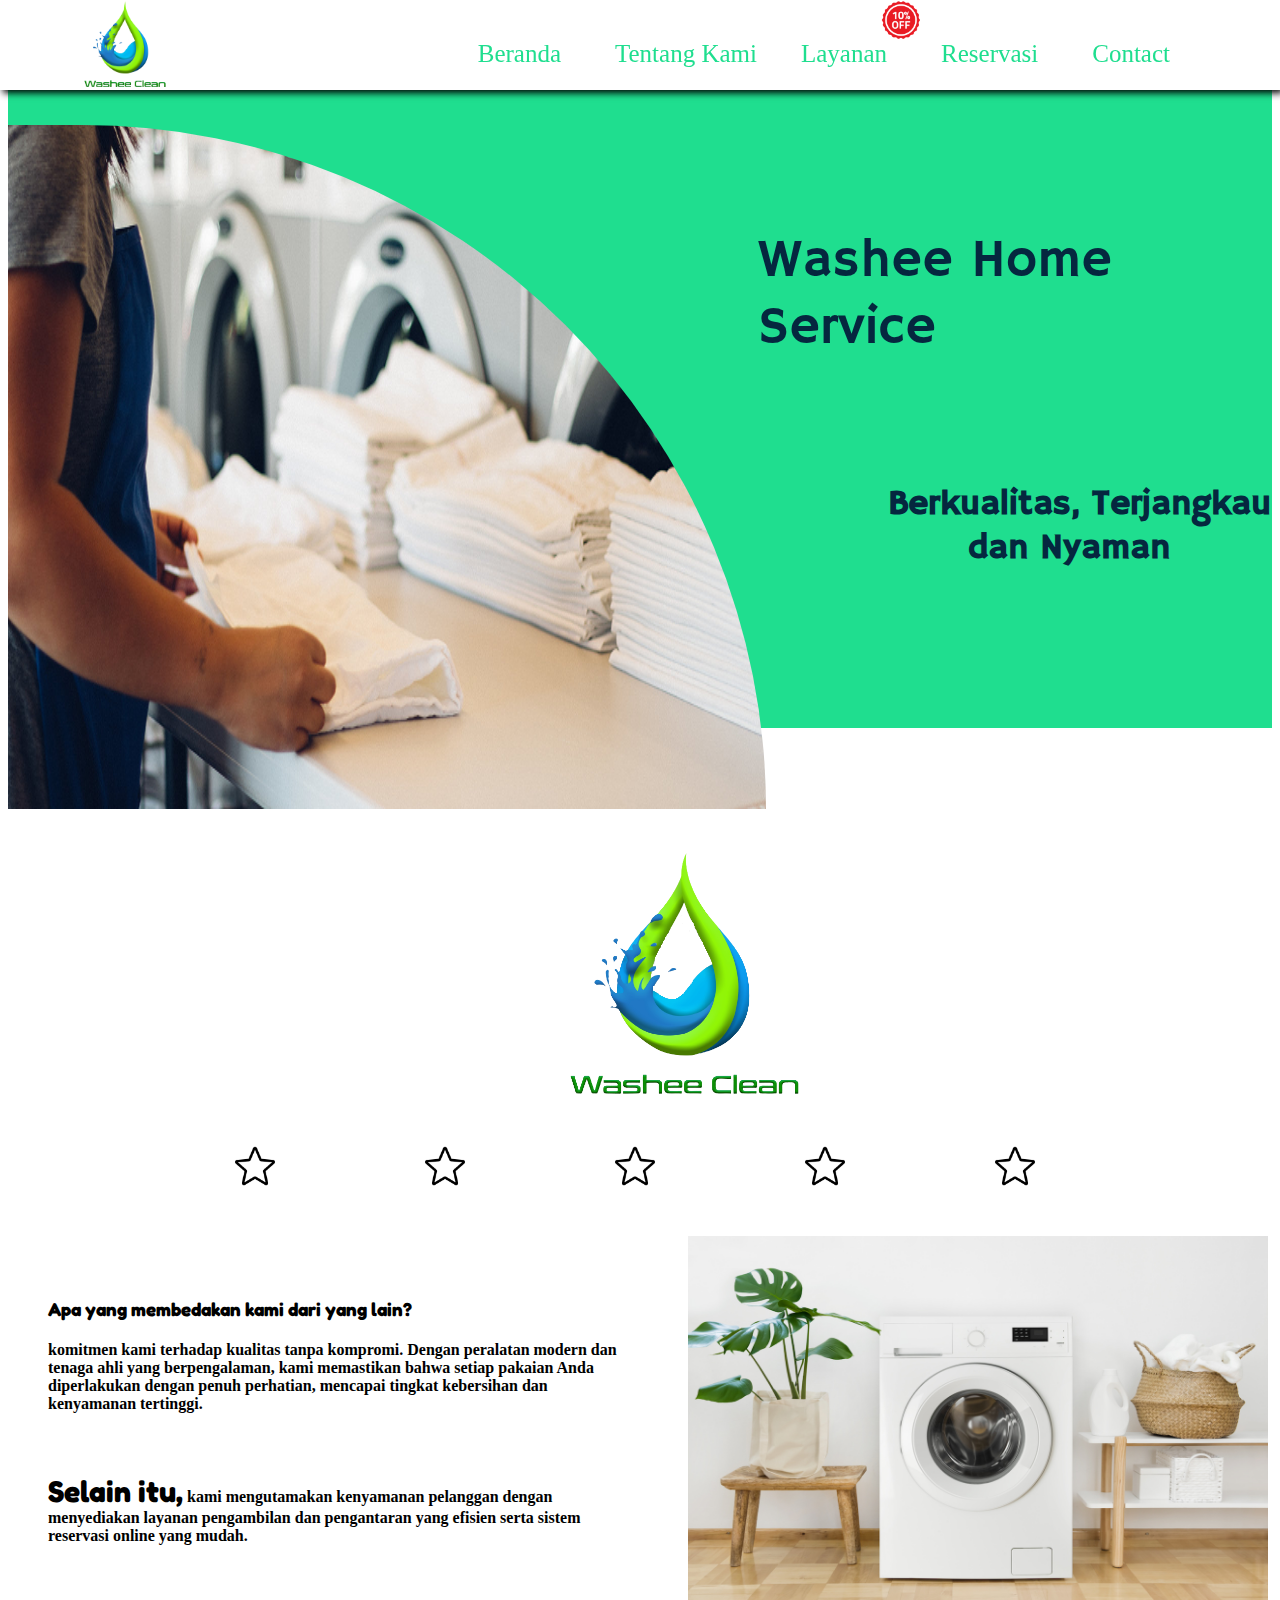
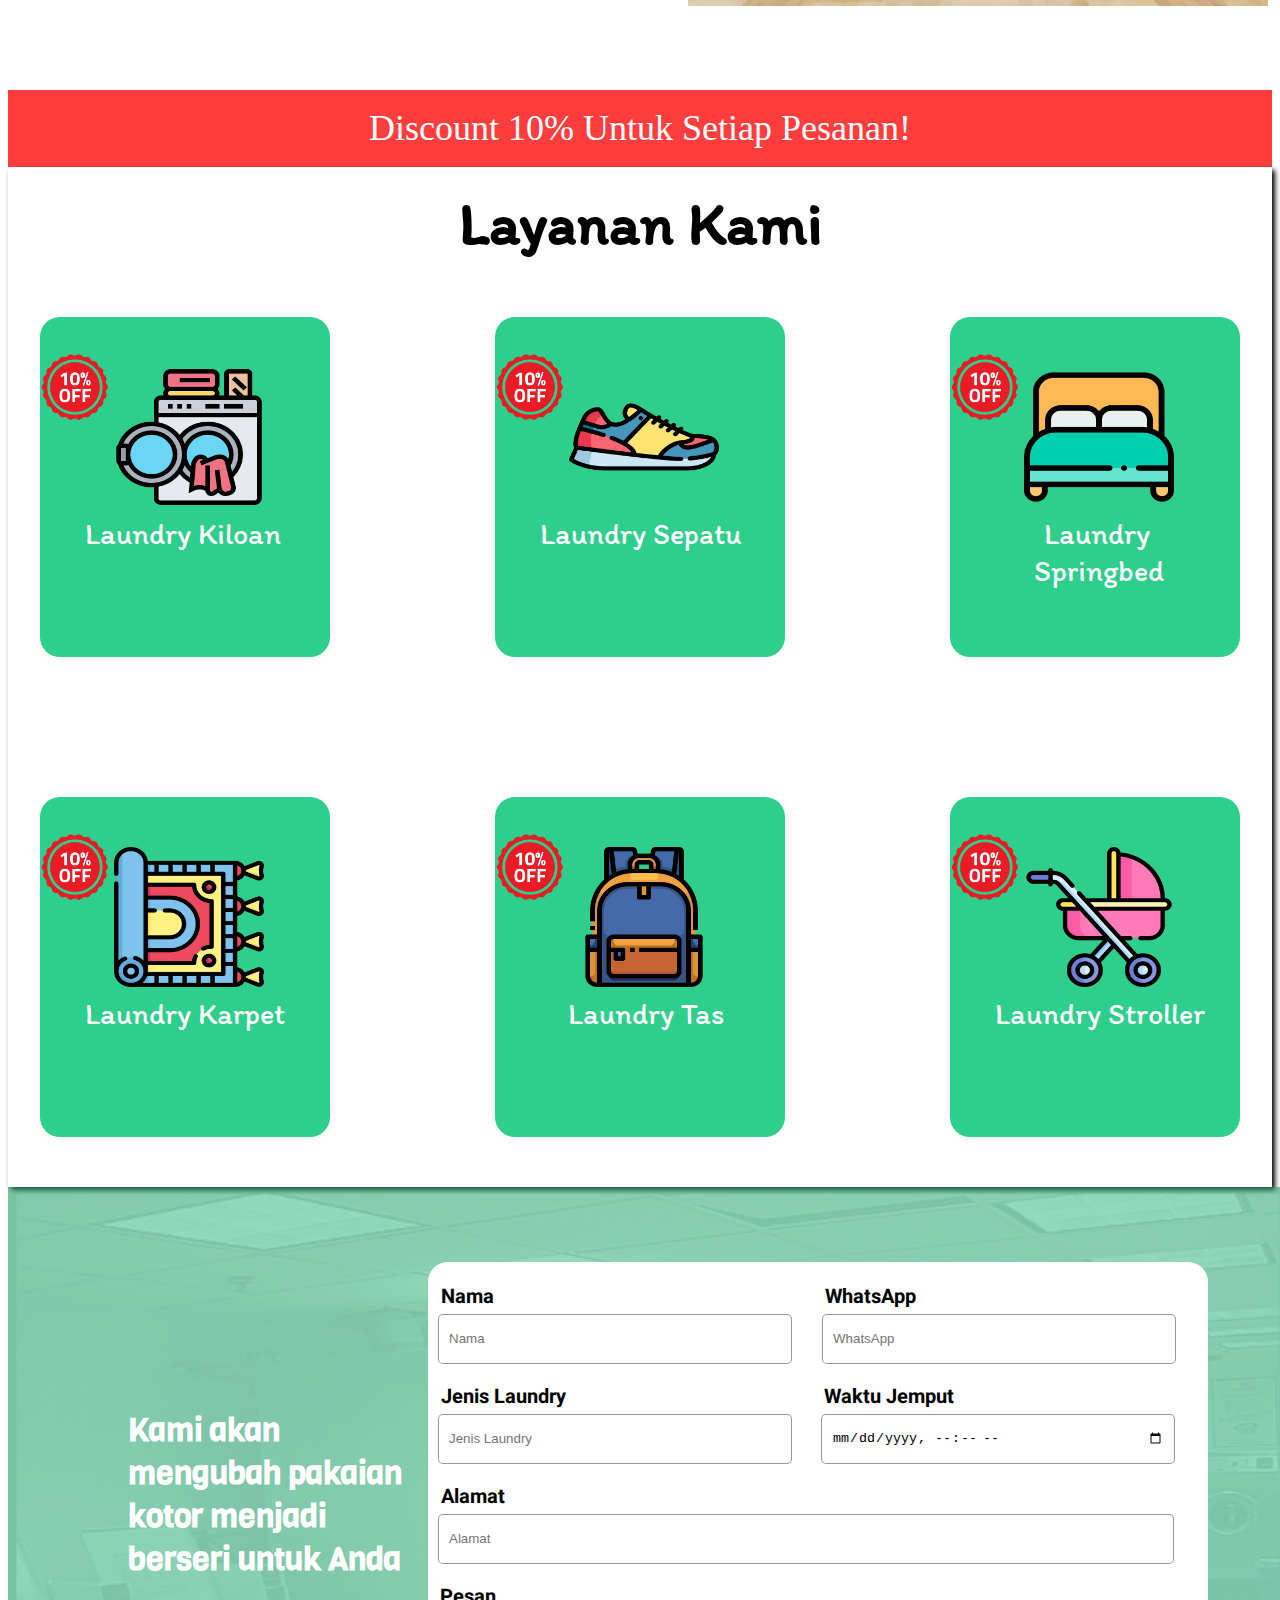
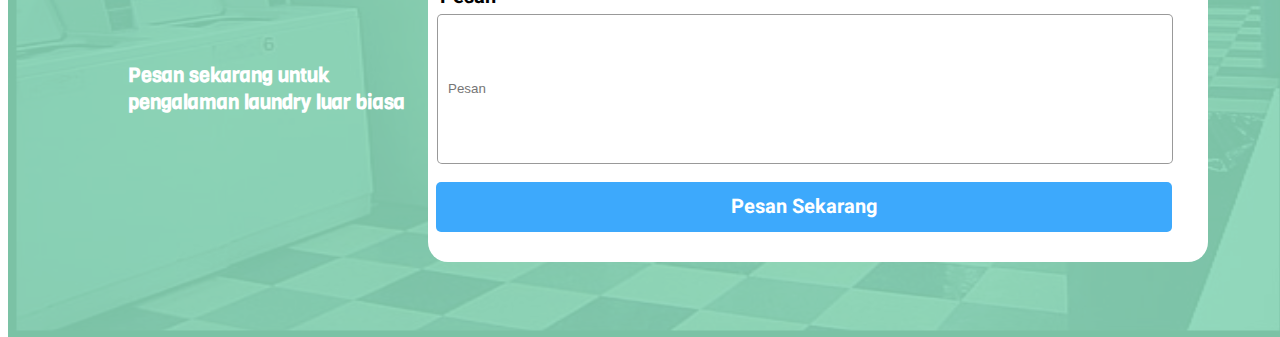
<file: index.html>
<!DOCTYPE html>
<html lang="en">
  <head>
    <meta charset="UTF-8" />
    <meta name="viewport" content="width=device-width, initial-scale=1.0">
    <meta http-equiv="X-UA-Compatible" content="IE=edge,chrome=1">
    <meta name="HandheldFriendly" content="true">
    <link
      href="https://cdn.jsdelivr.net/npm/bootstrap@5.3.2/dist/css/bootstrap.min.css"
      rel="stylesheet"
      integrity="sha384-T3c6CoIi6uLrA9TneNEoa7RxnatzjcDSCmG1MXxSR1GAsXEV/Dwwykc2MPK8M2HN"
      crossorigin="anonymous"
    />
    <link rel="stylesheet" href="https://cdn.jsdelivr.net/npm/bootstrap-icons@1.11.1/font/bootstrap-icons.css">
    <script
      src="https://cdn.jsdelivr.net/npm/bootstrap@5.3.2/dist/js/bootstrap.bundle.min.js"
      integrity="sha384-C6RzsynM9kWDrMNeT87bh95OGNyZPhcTNXj1NW7RuBCsyN/o0jlpcV8Qyq46cDfL"
      crossorigin="anonymous"
      src="https://code.jquery.com/jquery-3.7.1.min.js" integrity="sha256-/JqT3SQfawRcv/BIHPThkBvs0OEvtFFmqPF/lYI/Cxo=" crossorigin="anonymous">
    </script>
    <link rel="stylesheet" href="style.css" />
    <title>Project Laundry</title>
  </head>
  <body>
    <nav class="flex-row">
      <img  src="./img/image1.png" />
      <div class="navigasi">
        <a href="#beranda">Beranda</a>
        <a href="#Tentang-kami">Tentang Kami</a>
        <a href="#layanan"><img width="40" src="./Icon/10-percent.png" />Layanan</a>
        <a href="#reservasi">Reservasi</a>
        <a href="">Contact</a>
      </div>
    </nav>
    <main id="beranda">
      <div class="font-top">
        <br />
        <p>Washee Home Service</p>
        <h3>
          Berkualitas, Terjangkau
          <br />&nbsp;&nbsp;&nbsp;&nbsp;&nbsp;&nbsp;&nbsp;&nbsp;&nbsp;&nbsp;dan
          Nyaman
        </h3>
      </div>
      <img src="./img/Top.png" />
    </main>
    <div id="Tentang-kami" class="Tentang-kami">
      <img width="100%" src="./img/image1.png" />
      <div class="star">
        <img width="40" src="./Icon/empty-star.png" alt="bintang-off" onmouseover="this.src='./Icon/filled-star.png'" onmouseout="this.src='./Icon/empty-star.png'"/>
        <img width="40" src="./Icon/empty-star.png" alt="bintang-off" onmouseover="this.src='./Icon/filled-star.png'" onmouseout="this.src='./Icon/empty-star.png'"/>
        <img width="40" src="./Icon/empty-star.png" alt="bintang-off" onmouseover="this.src='./Icon/filled-star.png'" onmouseout="this.src='./Icon/empty-star.png'"/>
        <img width="40" src="./Icon/empty-star.png" alt="bintang-off" onmouseover="this.src='./Icon/filled-star.png'" onmouseout="this.src='./Icon/empty-star.png'"/>
        <img width="40" src="./Icon/empty-star.png" alt="bintang-off" onmouseover="this.src='./Icon/filled-star.png'" onmouseout="this.src='./Icon/empty-star.png'"/>
      </div>
      <div id="rekomendasi" class="rekomendasi">
        <div class="isi flex-row">
          <div class="left">
          <h3>Apa yang membedakan kami dari yang lain?</h3>
          <h4>
            komitmen kami terhadap kualitas tanpa kompromi. Dengan peralatan
            modern dan tenaga ahli yang berpengalaman, kami memastikan bahwa
            setiap pakaian Anda diperlakukan dengan penuh perhatian, mencapai
            tingkat kebersihan dan kenyamanan tertinggi.
          </h4><br>
          <h4><strong>Selain itu,</strong>&nbsp;kami mengutamakan kenyamanan pelanggan dengan menyediakan layanan pengambilan dan pengantaran yang efisien serta sistem reservasi online yang mudah.</h4>
          </div>
          <div class="right">
          <img height="370" width="580" src="./img/AdobeStock_270753549.jpeg" />
          </div>
        </div>
        <div class="discount">
          <span>Discount 10% Untuk Setiap Pesanan!</span>
        </div>
      </div>
      <div class="layanan" id="layanan" name="layanan">
        <div class="layanan-top">
        <h1>Layanan Kami</h1>
      </div>
      <div class="isi-layanan flex-col">
        <div class="atas flex-row">
          <a style="text-decoration: none;" href="./Marsya/kiloan.html">
            <div class="gb-layanan">
          <div class="layanan-gambar">
            <img class="gb1" width="70" height="70" src="./Icon/10-percent.png" >
            <img class="gb2" width="150" height="140" src="./Icon/laundry-machine.png" ><br><br><br><br>
            <span class="test">Laundry Kiloan</span>
          </div>
        </div>
          </a>
        <a style="text-decoration: none;" href="./Marsya/sepatu.html">
          <div class="gb-layanan">
          <div class="layanan-gambar">
            <img class="gb1" width="70" height="70" src="./Icon/10-percent.png" >
            <img class="gb2" width="150" height="140" src="./Icon/sneakers.png" ><br><br><br><br>
            <span class="test">Laundry Sepatu</span>
          </div>
        </div>
        </a>
        <a style="text-decoration: none;" href="./Rizqon/springbed.html">
         <div class="gb-layanan">
          <div class="layanan-gambar">
            <img class="gb1" width="70" height="70" src="./Icon/10-percent.png" >
            <img class="gb2" width="150" height="140" src="./Icon/double-bed.png" ><br><br><br><br>
            <span class="test">&nbsp;&nbsp;&nbsp;&nbsp;&nbsp;&nbsp;&nbsp;Laundry <br> &nbsp;&nbsp;&nbsp;&nbsp;&nbsp;&nbsp;&nbsp;&nbsp;&nbsp;&nbsp;&nbsp;&nbsp;Springbed</span>
          </div>
        </div>
        </a>
          </div>

        <div class="bawah flex-row">
          <a style="text-decoration: none;" href="">
            <div class="gb-layanan">
          <div class="layanan-gambar">
            <img class="gb1" width="70" height="70" src="./Icon/10-percent.png" >
            <img class="gb2" width="150" height="140" src="./Icon/carpet.png" ><br><br><br><br>
            <span class="test">Laundry Karpet</span>
          </div>
        </div>
          </a>
         <a style="text-decoration: none;" href="">
          <div class="gb-layanan">
          <div class="layanan-gambar">
            <img class="gb1" width="70" height="70" src="./Icon/10-percent.png" >
            <img class="gb2" width="150" height="140" src="./Icon/school-bag.png" ><br><br><br><br>
            <span class="test">&nbsp;&nbsp;&nbsp;&nbsp;Laundry Tas</span>
          </div>
        </div>
         </a>
         <a style="text-decoration: none;" href="./Rizqon/stroller.html">
          <div class="gb-layanan">
          <div class="layanan-gambar">
            <img class="gb1" width="70" height="70" src="./Icon/10-percent.png" >
            <img class="gb2" width="150" height="140" src="./Icon/baby-stroller.png" ><br><br><br><br>
            <span class="test">Laundry Stroller</span>
          </div>
        </div>
         </a>
        </div>
      </div>
      </div>
      <div id="reservasi" class="reservasi">
       <img src="./img/Laundry.jpg">
        <div class="rectangle flex-row">
          <div class="judul flex-col">
           <div class="judul-atas">
            <h1>Kami akan mengubah pakaian kotor menjadi berseri untuk Anda</h1>
           </div>
           <div class="judul-bawah">
            <h3>Pesan sekarang untuk pengalaman laundry luar biasa</h3>
           </div>
          </div>
           <form class="container" action="" method="">
            <div>
              <label><strong>Nama</strong></label><br>
            <input type="text" placeholder="Nama">
            </div>
           <div>
              <label><strong>Jenis Laundry</strong></label><br>
            <input type="text" placeholder="Jenis Laundry">
            </div>
            <div>
              <label><strong>WhatsApp</strong></label><br>
            <input type="text" placeholder="WhatsApp">
            </div>
            <div>
              <label><strong>Waktu Jemput</strong></label><br>
            <input type="datetime-local" placeholder="Waktu Jemput">
            </div>
            <div>
              <label><strong>Alamat</strong></label><br>
            <input type="text" placeholder="Alamat">
            </div>
            <div>
              <label><strong>Pesan</strong></label><br>
            <input type="text" placeholder="Pesan">
            </div>
            <button>Pesan Sekarang</button>
          </form>
        </div>
      </div>
  </body>
</html>
</file>
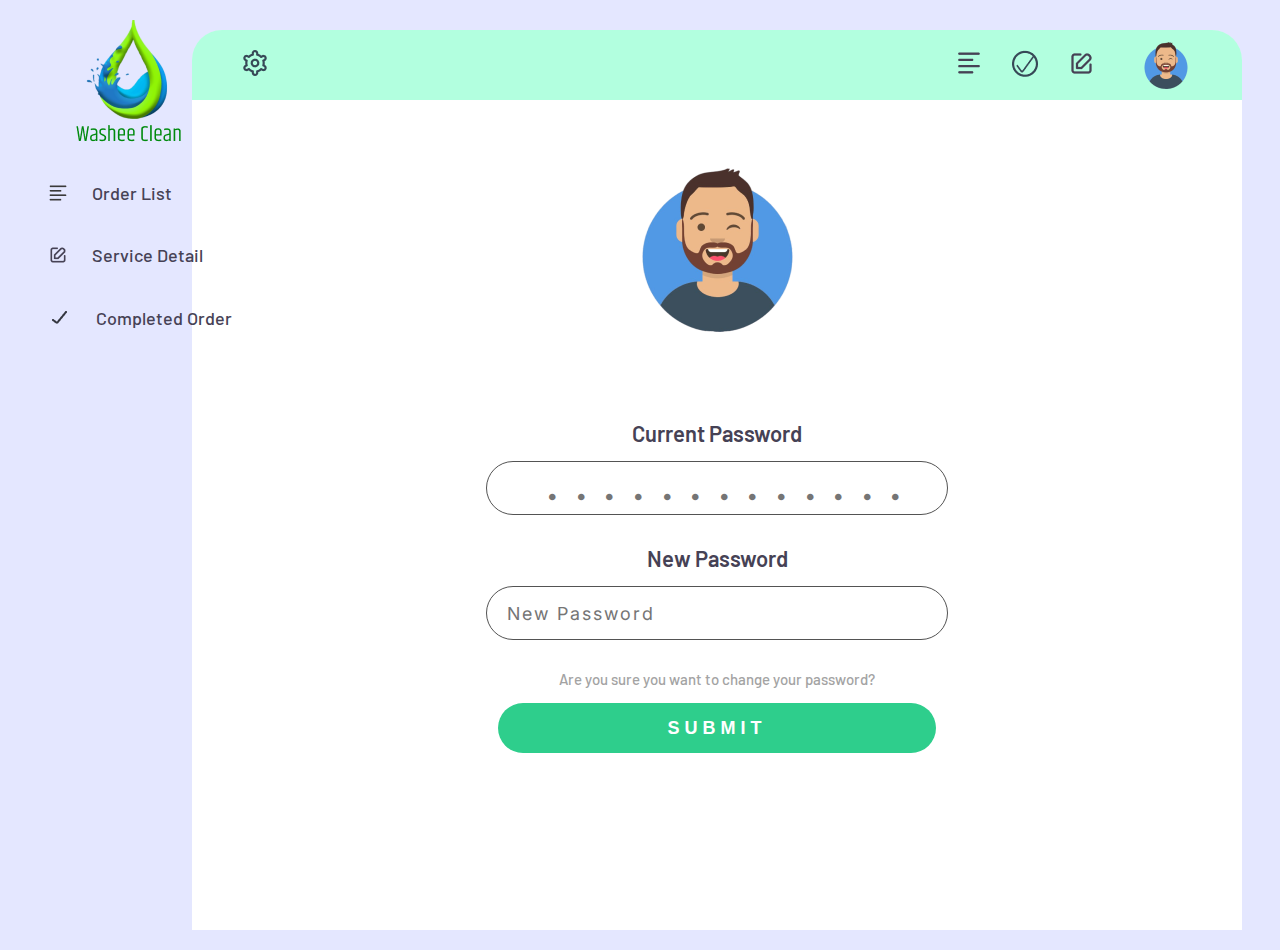
<file: Ardhi/Changepassword.html>
<!DOCTYPE html>
<html>
  <head>
    <meta charset="utf-8" />
    <meta name="viewport" content="initial-scale=1, width=device-width" />

    <link rel="stylesheet" href="./Changepassword.css" />
    <link
      rel="stylesheet"
      href="https://fonts.googleapis.com/css2?family=Khand:wght@400&display=swap"
    />
    <link
      rel="stylesheet"
      href="https://fonts.googleapis.com/css2?family=Barlow:wght@500;600&display=swap"
    />
    <link
      rel="stylesheet"
      href="https://fonts.googleapis.com/css2?family=Inter:wght@500;900&display=swap"
    />
  </head>
  <body>
    <aside>
      <img src="../img/image2.png" />
      <a href="">
        <span
          ><img
            src="../Icon/list.png"
          />&nbsp;&nbsp;&nbsp;&nbsp;&nbsp;&nbsp;Order List</span
        ></a
      >
      <a href="">
        <span
          ><img
            src="../Icon/check-pen.png"
          />&nbsp;&nbsp;&nbsp;&nbsp;&nbsp;&nbsp;Service Detail</span
        ></a
      >
      <a href="">
        <span
          ><img
            src="../Icon/Done_round.png"
          />&nbsp;&nbsp;&nbsp;&nbsp;&nbsp;&nbsp;Completed Order</span
        ></a
      >
    </aside>
    <main>
      <div class="top">
        <a href=""><img width="26" height="26" src="../Icon/fi-rr-settings.png"></a>
        <div class="right">
          <a href=""><img src="../Icon/list2.png"></a>
          <a href=""><img src="../Icon/ceklis.png"></a>
          <a href=""><img src="../Icon/checked-pen2.png"></a>
          <img style="  margin-left: 30px;" src="../Icon/Ellipse 1.png">
        </div>
      </div>
      <div class="avatar">
        <img src="../Icon/Ellipse 2.png">
      </div>
      <div class="password">
        <span>Current Password</span>
        <input style="color: #939393;
text-align: center;
font-family: Inter;
font-size: 32px;
font-style: normal;
font-weight: 900;
line-height: normal;
letter-spacing: 3.2px;" type="text" placeholder=".  .  .  .  .  .  .  .  .  .  .  .  .">
        <span style="margin-top: 30px;" >New Password</span>
        <input style="color: #939393;
font-family: Inter;
font-size: 18px;
font-style: normal;
font-weight: 400;
line-height: normal;
letter-spacing: 2px;" type="text" placeholder="New Password">
        <p>Are you sure you want to change your password?</p>
        <button>SUBMIT</button>
      </div>
    </div class="main">
  </body>
</html>
</file>
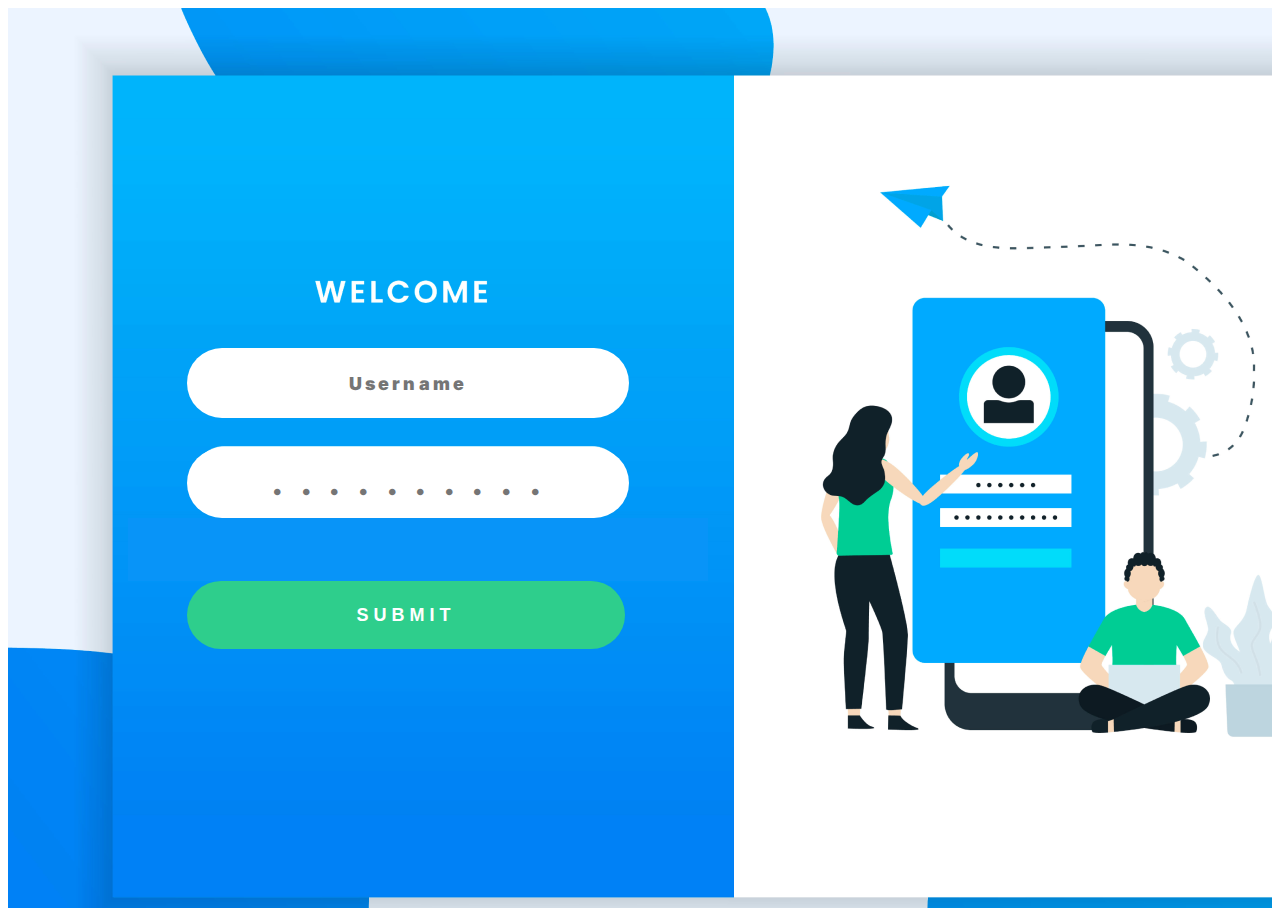
<file: Ardhi/login.html>
<!DOCTYPE html>
<html lang="en">
  <head>
    <meta charset="UTF-8" />
    <meta name="viewport" content="width=device-width, initial-scale=1.0" />
    <link
      href="https://cdn.jsdelivr.net/npm/bootstrap@5.3.2/dist/css/bootstrap.min.css"
      rel="stylesheet"
      integrity="sha384-T3c6CoIi6uLrA9TneNEoa7RxnatzjcDSCmG1MXxSR1GAsXEV/Dwwykc2MPK8M2HN"
      crossorigin="anonymous"
    />
    <link
      rel="stylesheet"
      href="https://cdn.jsdelivr.net/npm/bootstrap-icons@1.11.1/font/bootstrap-icons.css"
    />
    <script
      src="https://cdn.jsdelivr.net/npm/bootstrap@5.3.2/dist/js/bootstrap.bundle.min.js"
      integrity="sha384-C6RzsynM9kWDrMNeT87bh95OGNyZPhcTNXj1NW7RuBCsyN/o0jlpcV8Qyq46cDfL"
      crossorigin="anonymous"
      src="https://code.jquery.com/jquery-3.7.1.min.js"
      integrity="sha256-/JqT3SQfawRcv/BIHPThkBvs0OEvtFFmqPF/lYI/Cxo="
      crossorigin="anonymous"
    ></script>
    <link rel="stylesheet" href="login.css" />
    <title>Login - Admin</title>
  </head>
  <body>
    <div class="main">
      <input
        style="margin-top: 340px"
        type="text"
        placeholder="Username"
      /><br />
      <input
        style="text-align: center; font-size: 32px"
        type="text"
        placeholder=".  .  .  .  .  .  .  .  .  ."
      />
      <div class="blank"></div>
      <button>SUBMIT</button>
    </div>
  </body>
</html>
</file>
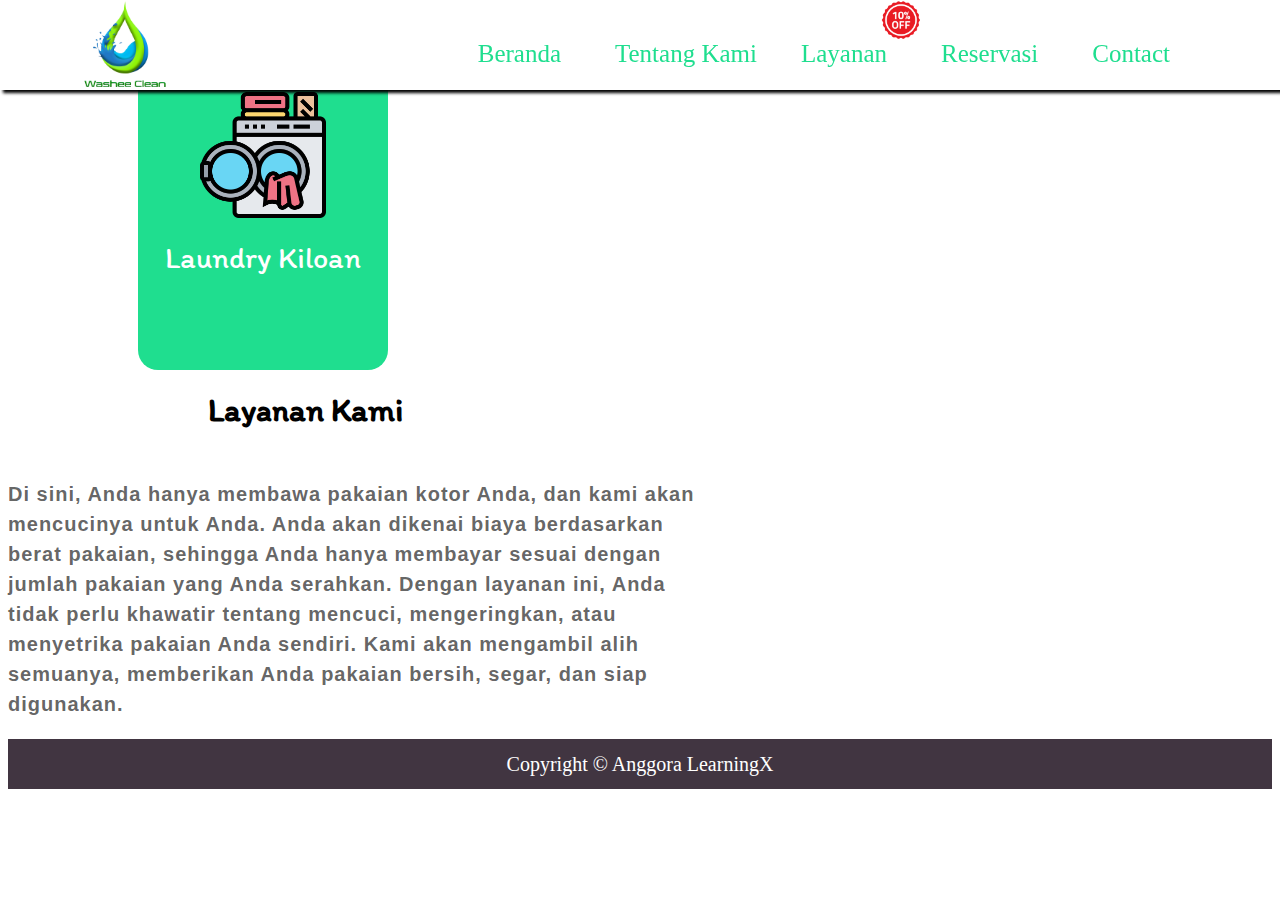
<file: Marsya/kiloan.html>
<!DOCTYPE html>
<html lang="en">
  <head>
    <meta charset="UTF-8" />
    <meta name="viewport" content="width=device-width, initial-scale=1.0" />
    <link
      href="https://cdn.jsdelivr.net/npm/bootstrap@5.3.2/dist/css/bootstrap.min.css"
      rel="stylesheet"
      integrity="sha384-T3c6CoIi6uLrA9TneNEoa7RxnatzjcDSCmG1MXxSR1GAsXEV/Dwwykc2MPK8M2HN"
      crossorigin="anonymous"
    />
    <script
      src="https://cdn.jsdelivr.net/npm/bootstrap@5.3.2/dist/js/bootstrap.bundle.min.js"
      integrity="sha384-C6RzsynM9kWDrMNeT87bh95OGNyZPhcTNXj1NW7RuBCsyN/o0jlpcV8Qyq46cDfL"
      crossorigin="anonymous"
    ></script>
    <link rel="stylesheet" href="style.css" />
    <title>Layanan - Stroller</title>
  </head>
  <body>
    <nav class="flex-row">
      <img width="90" src="../img/image1.png" />
      <div class="navigasi">
        <a href="../index.html">Beranda</a>
        <a href="../index.html#Tentang-kami">Tentang Kami</a>
        <a href="../index.html#layanan"
          ><img width="40" src="../Icon/10-percent.png" />Layanan</a
        >
        <a href="../index.html#reservasi">Reservasi</a>
        <a href="">Contact</a>
      </div>
    </nav>
    <div class="index">
      <div class="gambar">
        <img width="130" src="../Icon/laundry-machine.png" />
        <span>Laundry Kiloan</span>
      </div>
      <div class="paragraf">
        <h1>Layanan Kami</h1>
        <p>
          Di sini, Anda hanya membawa pakaian kotor Anda, dan kami akan
          mencucinya untuk Anda. Anda akan dikenai biaya berdasarkan berat
          pakaian, sehingga Anda hanya membayar sesuai dengan jumlah pakaian
          yang Anda serahkan. Dengan layanan ini, Anda tidak perlu khawatir
          tentang mencuci, mengeringkan, atau menyetrika pakaian Anda sendiri.
          Kami akan mengambil alih semuanya, memberikan Anda pakaian bersih,
          segar, dan siap digunakan.
        </p>
      </div>
    </div>
    <div class="copyright">
      <span>Copyright © Anggora LearningX</span>
    </div>
  </body>
</html>
</file>
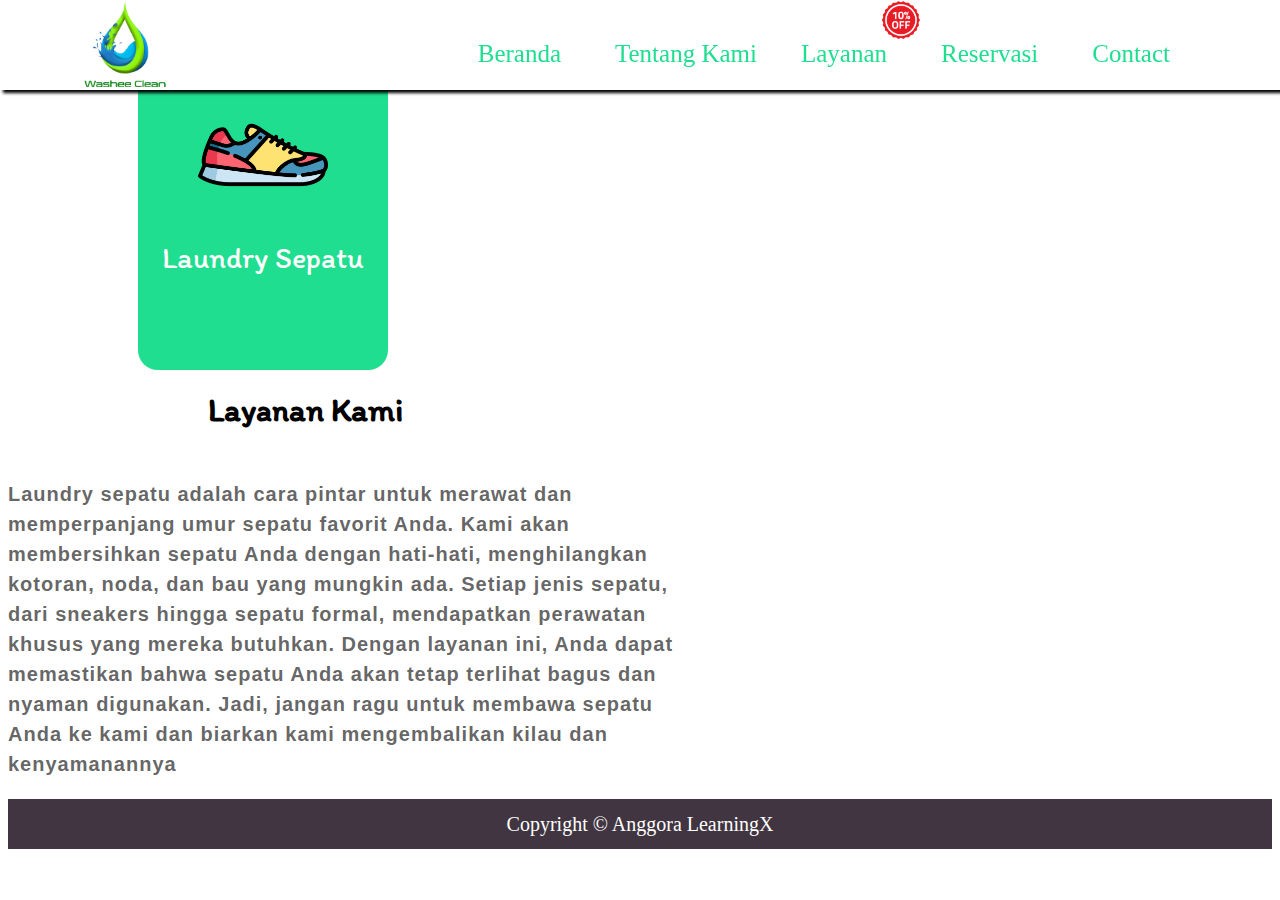
<file: Marsya/sepatu.html>
<!DOCTYPE html>
<html lang="en">
  <head>
    <meta charset="UTF-8" />
    <meta name="viewport" content="width=device-width, initial-scale=1.0" />
    <link
      href="https://cdn.jsdelivr.net/npm/bootstrap@5.3.2/dist/css/bootstrap.min.css"
      rel="stylesheet"
      integrity="sha384-T3c6CoIi6uLrA9TneNEoa7RxnatzjcDSCmG1MXxSR1GAsXEV/Dwwykc2MPK8M2HN"
      crossorigin="anonymous"
    />
    <script
      src="https://cdn.jsdelivr.net/npm/bootstrap@5.3.2/dist/js/bootstrap.bundle.min.js"
      integrity="sha384-C6RzsynM9kWDrMNeT87bh95OGNyZPhcTNXj1NW7RuBCsyN/o0jlpcV8Qyq46cDfL"
      crossorigin="anonymous"
    ></script>
    <link rel="stylesheet" href="style.css" />
    <title>Layanan - Stroller</title>
  </head>
  <body>
    <nav class="flex-row">
      <img width="90" src="../img/image1.png" />
      <div class="navigasi">
        <a href="../index.html">Beranda</a>
        <a href="../index.html#Tentang-kami">Tentang Kami</a>
        <a href="../index.html#layanan"
          ><img width="40" src="../Icon/10-percent.png" />Layanan</a
        >
        <a href="../index.html#reservasi">Reservasi</a>
        <a href="">Contact</a>
      </div>
    </nav>
    <div class="index">
      <div class="gambar">
        <img width="130" src="../Icon/sneakers.png" />
        <span>Laundry Sepatu</span>
      </div>
      <div class="paragraf">
        <h1>Layanan Kami</h1>
        <p>
          Laundry sepatu adalah cara pintar untuk merawat dan memperpanjang umur
          sepatu favorit Anda. Kami akan membersihkan sepatu Anda dengan
          hati-hati, menghilangkan kotoran, noda, dan bau yang mungkin ada.
          Setiap jenis sepatu, dari sneakers hingga sepatu formal, mendapatkan
          perawatan khusus yang mereka butuhkan. Dengan layanan ini, Anda dapat
          memastikan bahwa sepatu Anda akan tetap terlihat bagus dan nyaman
          digunakan. Jadi, jangan ragu untuk membawa sepatu Anda ke kami dan
          biarkan kami mengembalikan kilau dan kenyamanannya
        </p>
      </div>
    </div>
    <div class="copyright">
      <span>Copyright © Anggora LearningX</span>
    </div>
  </body>
</html>
</file>
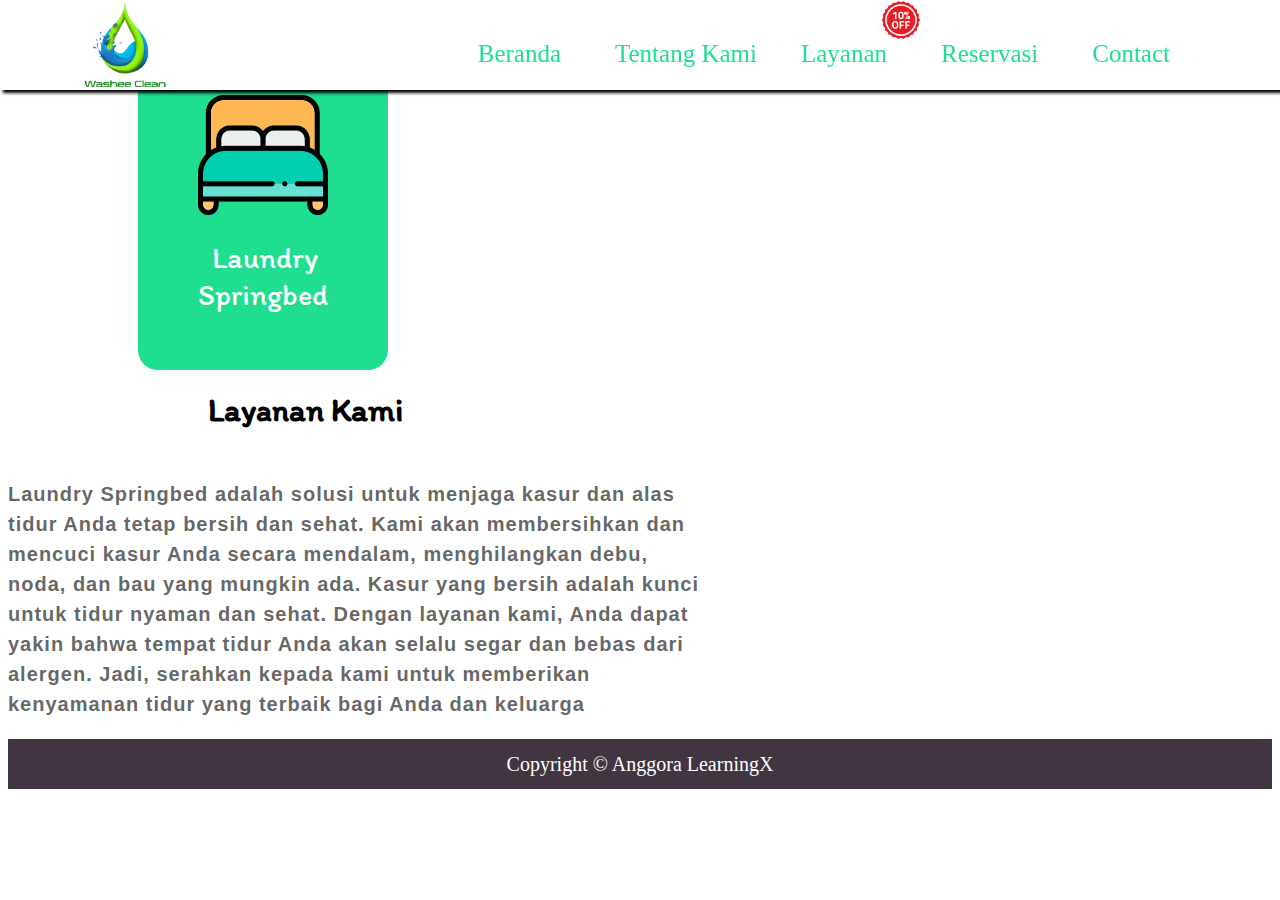
<file: Rizqon/springbed.html>
<!DOCTYPE html>
<html lang="en">
  <head>
    <meta charset="UTF-8" />
    <meta name="viewport" content="width=device-width, initial-scale=1.0" />
    <link
      href="https://cdn.jsdelivr.net/npm/bootstrap@5.3.2/dist/css/bootstrap.min.css"
      rel="stylesheet"
      integrity="sha384-T3c6CoIi6uLrA9TneNEoa7RxnatzjcDSCmG1MXxSR1GAsXEV/Dwwykc2MPK8M2HN"
      crossorigin="anonymous"
    />
    <script
      src="https://cdn.jsdelivr.net/npm/bootstrap@5.3.2/dist/js/bootstrap.bundle.min.js"
      integrity="sha384-C6RzsynM9kWDrMNeT87bh95OGNyZPhcTNXj1NW7RuBCsyN/o0jlpcV8Qyq46cDfL"
      crossorigin="anonymous"
    ></script>
    <link rel="stylesheet" href="style.css" />
    <title>Layanan Springbed</title>
  </head>
  <body>
    <nav class="flex-row">
      <img width="90" src="../img/image1.png" />
      <div class="navigasi">
        <a href="../index.html">Beranda</a>
        <a href="../index.html#Tentang-kami">Tentang Kami</a>
        <a href="../index.html#layanan"
          ><img width="40" src="../Icon/10-percent.png" />Layanan</a
        >
        <a href="../index.html#reservasi">Reservasi</a>
        <a href="">Contact</a>
      </div>
    </nav>
    <div class="index.html">
      <div class="gambar">
        <img width="130" src="../Icon/double-bed.png" />
        <span>&nbsp;&nbsp;Laundry<br />Springbed</span>
      </div>
      <div class="paragraf">
        <h1>Layanan Kami</h1>
        <p>
          Laundry Springbed adalah solusi untuk menjaga kasur dan alas tidur
          Anda tetap bersih dan sehat. Kami akan membersihkan dan mencuci kasur
          Anda secara mendalam, menghilangkan debu, noda, dan bau yang mungkin
          ada. Kasur yang bersih adalah kunci untuk tidur nyaman dan sehat.
          Dengan layanan kami, Anda dapat yakin bahwa tempat tidur Anda akan
          selalu segar dan bebas dari alergen. Jadi, serahkan kepada kami untuk
          memberikan kenyamanan tidur yang terbaik bagi Anda dan keluarga
        </p>
      </div>
    </div>
    <div class="copyright">
      <span>Copyright © Anggora LearningX</span>
    </div>
  </body>
</html>
</file>
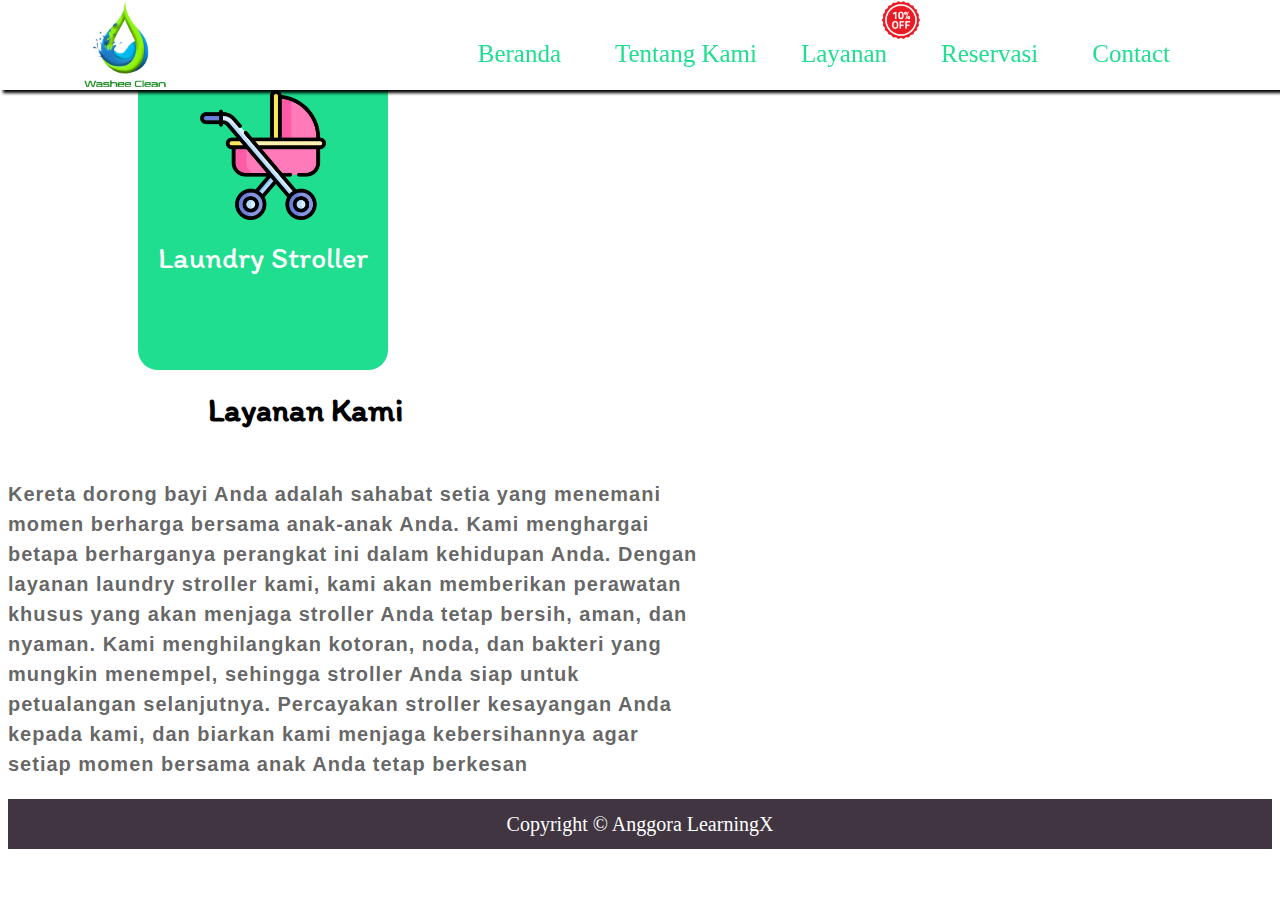
<file: Rizqon/stroller.html>
<!DOCTYPE html>
<html lang="en">
  <head>
    <meta charset="UTF-8" />
    <meta name="viewport" content="width=device-width, initial-scale=1.0" />
    <link
      href="https://cdn.jsdelivr.net/npm/bootstrap@5.3.2/dist/css/bootstrap.min.css"
      rel="stylesheet"
      integrity="sha384-T3c6CoIi6uLrA9TneNEoa7RxnatzjcDSCmG1MXxSR1GAsXEV/Dwwykc2MPK8M2HN"
      crossorigin="anonymous"
    />
    <script
      src="https://cdn.jsdelivr.net/npm/bootstrap@5.3.2/dist/js/bootstrap.bundle.min.js"
      integrity="sha384-C6RzsynM9kWDrMNeT87bh95OGNyZPhcTNXj1NW7RuBCsyN/o0jlpcV8Qyq46cDfL"
      crossorigin="anonymous"
    ></script>
    <link rel="stylesheet" href="style.css" />
    <title>Layanan - Stroller</title>
  </head>
  <body>
    <nav class="flex-row">
      <img width="90" src="../img/image1.png" />
      <div class="navigasi">
        <a href="../index.html">Beranda</a>
        <a href="../index.html#Tentang-kami">Tentang Kami</a>
        <a href="../index.html#layanan"
          ><img width="40" src="../Icon/10-percent.png" />Layanan</a
        >
        <a href="../index.html#reservasi">Reservasi</a>
        <a href="">Contact</a>
      </div>
    </nav>
    <div class="index">
      <div class="gambar">
        <img width="130" src="../Icon/baby-stroller.png" />
        <span>Laundry Stroller</span>
      </div>
      <div class="paragraf">
        <h1>Layanan Kami</h1>
        <p>
          Kereta dorong bayi Anda adalah sahabat setia yang menemani momen
          berharga bersama anak-anak Anda. Kami menghargai betapa berharganya
          perangkat ini dalam kehidupan Anda. Dengan layanan laundry stroller
          kami, kami akan memberikan perawatan khusus yang akan menjaga stroller
          Anda tetap bersih, aman, dan nyaman. Kami menghilangkan kotoran, noda,
          dan bakteri yang mungkin menempel, sehingga stroller Anda siap untuk
          petualangan selanjutnya. Percayakan stroller kesayangan Anda kepada
          kami, dan biarkan kami menjaga kebersihannya agar setiap momen bersama
          anak Anda tetap berkesan
        </p>
      </div>
    </div>
    <div class="copyright">
      <span>Copyright © Anggora LearningX</span>
    </div>
  </body>
</html>
</file>
<file: style.css>
@import url("https://fonts.googleapis.com/css2?family=Fredoka:wght@600&display=swap");
@import url("https://fonts.googleapis.com/css2?family=Hammersmith+One&family=Inter:wght@300;400&display=swap");
@import url("https://fonts.googleapis.com/css2?family=Itim&display=swap");
@import url("https://fonts.googleapis.com/css2?family=Viga&display=swap");
@import url("https://fonts.googleapis.com/css2?family=Heebo:wght@300&display=swap");
@media only screen and (max-width: 800px) {
  /* For tablets: */
  .main {
    width: 80%;
    padding: 0;
  }
  .right {
    width: 100%;
  }
}
@media only screen and (max-width: 500px) {
  /* For mobile phones: */
  .menu,
  .main,
  .right {
    width: 100%;
  }
}
* {
  box-sizing: border-box;
}
.display {
  display: flex;
  align-items: center;
  justify-content: center;
}
.flex-row {
  display: flex;
  flex-direction: row;
  align-items: center;
  justify-content: center;
}
.flex-col {
  display: flex;
  flex-direction: column;
  align-items: center;
  justify-content: center;
}
nav {
  width: 100%;
  height: 90px;
  box-shadow: 3px 3px 7px;
  position: fixed;
  top: 0;
  left: 0;
  right: 0;
  z-index: 9999;
  background-color: white;
  transition: 0.3s;
}
nav > img {
  width: 90px;
  margin-right: auto;
  margin-left: 80px;
}
.navigasi {
  margin-right: 60px;
}
.navigasi > a {
  text-decoration: none;
  color: #1fde8f;
  font-size: 25px;
  margin-right: 50px;
}
.navigasi > a:hover {
  color: black;
}
.navigasi > a:nth-child(2) {
  margin: 0;
}
.navigasi > a:nth-child(3) > img {
  position: relative;
  left: 120px;
  top: -22px;
}
main {
  background-color: #1fde8f;
  width: 100%;
  height: 720px;
}
main > img {
  float: left;
  border-top-right-radius: 100vh;
  width: 60%;
  height: 95%;
  margin-top: -480px;
}
.font-top {
  margin-left: 750px;
  font-family: Hammersmith One;
}
.font-top > p {
  margin-top: 200px;
  color: #05273f;
  font-size: 53px;
}
.font-top > h3 {
  margin-top: 120px;
  margin-left: 130px;
  color: #05273f;
  font-size: 35px;
}
.Tentang-kami {
  width: 100%;
  height: 1000px;
}
.Tentang-kami > img {
  width: 20%;
  margin-left: 550px;
  padding-top: 40px;
}
.star {
  display: flex;
  justify-content: center;
  align-items: center;
  padding-top: 40px;
  margin-left: 11%;
}
.star > img {
  margin-right: 150px;
}
.isi {
  margin-top: 50px;
}
.left {
  margin-left: 40px;
  width: 50%;
}
.left > h3 {
  font-weight: bold;
  font-family: Fredoka;
}
.left > h4 > strong {
  font-size: 30px;
  font-weight: bold;
  font-family: Fredoka;
}
.right {
  width: 50%;
  margin-left: 55px;
}
.discount {
  display: flex;
  align-items: center;
  justify-content: center;
  margin-top: 80px;
  background-color: #ff3d3d;
  height: 77px;
  width: 100%;
}
.discount > span {
  font-size: 36px;
  color: white;
}
.layanan {
  height: 1020px;
  box-shadow: 3px 3px 5px;
}
.layanan-top {
  display: flex;
  justify-content: center;
  width: 100%;
  height: 150px;
}
.layanan-top > h1 {
  margin-top: 20px;
  font-family: Itim;
  font-size: 60px;
}
.gb-layanan {
  display: flex;
  align-items: center;
  justify-content: center;
}
.layanan-gambar {
  border-radius: 20px;
  background-color: #2ece8c;
  width: 290px;
  height: 340px;
}
.layanan-gambar:hover {
  transform: scale(1.1);
  cursor: pointer;
}
.gb1 {
  position: relative;
  top: -35px;
  left: 0px;
}
.gb2 {
  position: relative;
  top: 50px;
  left: 0px;
}
.isi-layanan {
  display: flex;
  align-items: center;
  justify-content: center;
  text-decoration: none;
}
.atas {
  width: 1200px;
  justify-content: space-between;
}
.bawah {
  justify-content: space-between;
  margin-top: 140px;
  width: 1200px;
}
.test {
  margin-left: 45px;
  color: white;
  font-size: 30px;
  font-family: Itim;
  text-decoration: #1fde8f;
}
.test1 {
  margin-left: 25px;
  color: white;
  font-size: 30px;
  font-family: Itim;
  text-decoration: none;
}
.reservasi {
  position: absolute;
  background-color: rgb(44, 182, 125, 0.5);
  width: 100%;
  height: 750px;
  height: 750px;
  width: 100%;
  display: flex;
}
.reservasi > img {
  opacity: 0.1;
  width: 100%;
  height: 100%;
}
.rectangle {
  position: absolute;
  background-color: rgb(44, 182, 125, 0.1);
  width: 100%;
  height: 750px;
  display: flex;
}
.judul {
  margin-left: 90px;
  width: 300px;
  height: 600px;
}
.judul-atas > h1 {
  color: white;
  list-style: none;
  text-decoration: none;
  font-family: Viga;
}
.judul-bawah > h3 {
  margin-top: 60px;
  color: white;
  list-style: none;
  text-decoration: none;
  font-family: Viga;
  font-size: 20px;
  font-weight: 20px;
}
.container {
  margin-right: 50px;
  width: 780px;
  height: 600px;
  background-color: white;
  border-radius: 20px;
  display: flex;
}
.container > div:nth-child(1),
.container > div:nth-child(2),
.container > div:nth-child(3),
.container > div:nth-child(4) {
  > label {
    margin: 0px 0px 0px 3px;
    color: #010101;
    text-align: center;
    font-family: Heebo;
    font-size: 20px;
    font-weight: 400;
  }
  > input {
    padding: 10px;
    margin-top: 3px;
    border: 1px solid rgba(0, 0, 0, 0.4);
    width: 354px;
    height: 50px;
    border-radius: 5px;
  }
}
.container > div:nth-child(5) {
  > label {
    margin: 0px 0px 0px 3px;
    color: #010101;
    text-align: center;
    font-family: Heebo;
    font-size: 20px;
    font-weight: 400;
  }
  > input {
    padding: 10px;
    margin-top: 3px;
    border: 1px solid rgba(0, 0, 0, 0.4);
    width: 736px;
    height: 50px;
    border-radius: 5px;
  }
}
.container > div:nth-child(6) {
  > label {
    margin: 0px 0px 0px 3px;
    color: #010101;
    text-align: center;
    font-family: Heebo;
    font-size: 20px;
    font-weight: 400;
  }
  > input {
    padding: 10px;
    margin-top: 3px;
    border: 1px solid rgba(0, 0, 0, 0.4);
    width: 736px;
    height: 150px;
    border-radius: 5px;
  }
}
.container > div:nth-child(1) {
  margin: 20px 0px 0px 10px;
}
.container > div:nth-child(2) {
  margin: 120px 0px 0px -354px;
}
.container > div:nth-child(3) {
  margin: 20px 0px 0px 30px;
}
.container > div:nth-child(4) {
  margin: 120px 0px 0px -355px;
}
.container > div:nth-child(5) {
  margin: 220px 0px 0px -737px;
}
.container > div:nth-child(6) {
  margin: 320px 0px 0px -737px;
}
.container > button {
  width: 736px;
  height: 50px;
  border: none;
  border-radius: 5px;
  background: #3da9fc;
  margin: 520px 0px 0px -737px;
  font-family: Heebo;
  color: #fff;
  font-size: 20px;
  font-weight: bold;
}
</file>
<file: Ardhi/Changepassword.css>
body {
    background: #e4e7ff;
  }
  aside {
    display: flex;
    flex-direction: column;
    justify-content: center;
    align-items: flex-start;
    margin-left: 60px;
    margin-top: 20px;
    width: 200px;
  }
  aside > a {
    text-decoration: none;
    margin-left: -20px;
    margin-top: 40px;
  }
  aside > a > span {
    display: flex;
    align-items: center;
    justify-content: center;
    color: var(--theme-color-dark, #464255);
    font-feature-settings: "clig" off, "liga" off;
    font-family: Barlow;
    font-size: 18px;
    font-style: normal;
    font-weight: 500;
    line-height: normal;
  }
  main {
    margin-left: auto;
    margin-top: -300px;
    margin-right: 30px;
    border-radius: 30px 30px 0px 0px;
    background: #fff;
    width: 1050px;
    height: 900px;
  }
  .top {
    width: 100%;
    height: 70px;
    border-radius: 30px 30px 0px 0px;
    background: rgba(0, 255, 150, 0.3);
    display: flex;
    align-items: center;
    flex-direction: row;
  }
  .top > a {
    margin-left: 50px;
  }
  .right {
    margin-left: auto;
    margin-right: 50px;
    display: flex;
    align-items: center;
    flex-direction: row;
  }
  .right > a {
    margin: 15px;
  }
  .avatar {
    width: 100%;
    height: 300px;
    display: flex;
    justify-content: center;
    align-items: center;
  }
  .password {
    margin-top: 20px;
    width: 100%;
    height: 530px;
    display: flex;
    flex-direction: column;
    align-items: center;
  }
  .password > span {
    color: var(--theme-color-dark, #464255);
    font-feature-settings: "clig" off, "liga" off;
    font-family: Barlow;
    font-size: 22px;
    font-style: normal;
    font-weight: 600;
    line-height: normal;
  }
  .password > input {
    border-radius: 30px;
    border: 1px solid #535353;
    width: 438px;
    height: 50px;
    margin-top: 15px;
    padding-left: 20px;
  }
  .password > p {
    color: var(--theme-color-grey-5, #a3a3a3);
    font-feature-settings: "clig" off, "liga" off;
    font-family: Barlow;
    font-size: 15px;
    font-style: normal;
    font-weight: 500;
    line-height: normal;
    margin-top: 30px;
  }
  .password > button {
    border-radius: 40px;
    background: #2ece8c;
    display: flex;
    width: 438px;
    height: 50px;
    padding: 10px;
    justify-content: center;
    align-items: center;
    border: none;
    color: #fff;
    font-size: 18px;
    font-style: normal;
    font-weight: 900;
    line-height: normal;
    letter-spacing: 5.04px;
  }
  .password > button:hover {
    cursor: pointer;
  }
</file>
<file: Ardhi/login.css>
@import url("https://fonts.googleapis.com/css2?family=Inter:wght@500&display=swap");
.main {
  max-width: 1440px;
  height: 900px;
  background-image: url("../img/Login.png");
}
.main > input {
  border-radius: 40px;
  text-align: center;
  width: 438px;
  height: 68px;
  margin-top: 30px;
  margin-left: 179px;
  border: none;
  font-family: Inter;
  font-size: 18px;
  text-align: center;
  font-weight: 900;
  letter-spacing: 3.2px;
  color: #939393;
}
.blank {
  width: 580px;
  height: 63px;
  background-color: #0894f8;
  margin-left: 120px;
}
.main > button {
  margin-left: 179px;
  border-radius: 40px;
  background: #2ece8c;
  display: flex;
  width: 438px;
  height: 68px;
  padding: 10px;
  justify-content: center;
  align-items: center;
  border: none;
  color: #fff;
  font-size: 18px;
  font-style: normal;
  font-weight: 900;
  line-height: normal;
  letter-spacing: 5.04px;
}
</file>
<file: Marsya/style.css>
@import url("https://fonts.googleapis.com/css2?family=Itim&display=swap");
@import url("https://fonts.googleapis.com/css2?family=Viga&display=swap");
.flex-row {
  display: flex;
  flex-direction: row;
  align-items: center;
  justify-content: center;
}
.flex-col {
  display: flex;
  flex-direction: column;
  align-items: center;
  justify-content: center;
}
nav {
  width: 100%;
  height: 90px;
  box-shadow: 3px 3px 3px;
  position: fixed;
  top: 0;

  left: 0;
  right: 0;
  z-index: 9999;
  background-color: white;
  transition: 0.3s;
}
nav > img {
  margin-right: auto;
  margin-left: 80px;
}
.navigasi {
  margin-right: 60px;
}
.navigasi > a:hover {
  color: black;
}
.navigasi > a {
  text-decoration: none;
  color: #1fde8f;
  font-size: 25px;
  margin-right: 50px;
}
.navigasi > a:nth-child(2) {
  margin: 0;
}
.navigasi > a:nth-child(3) > img {
  position: relative;
  left: 120px;
  top: -22px;
}
.utama {
  margin-top: 150px;
  display: flex;
  height: 500px;
  margin-bottom: auto;
}
.paragraf {
  width: 55%;
  font-family: Itim;
}
.paragraf > p {
  margin-top: 50px;
  color: rgba(0, 0, 0, 0.62);
  font-family: sans-serif;
  font-size: 20px;
  font-style: normal;
  font-weight: 700;
  line-height: 30px;
  letter-spacing: 1px;
}
.paragraf > h1 {
  margin-left: 200px;
}
.gambar {
  width: 250px;
  height: 300px;
  border-radius: 20px;
  background-color: #1fde8f;
  margin-top: 70px;
  margin-right: 120px;
  margin-left: 130px;
}
.gambar > img {
  margin-top: 20px;
  margin-left: 60px;
  margin-bottom: 10px;
}
.gambar > span {
  margin-top: 5px;
  display: flex;
  align-items: center;
  justify-content: center;
  color: white;
  font-size: 30px;
  font-family: Itim;
}
.copyright {
  width: 100%;
  height: 50px;
  background-color: rgb(65, 53, 65);
  display: flex;
  justify-content: center;
  align-items: center;
}
.copyright > span {
  color: white;
  font-size: 20px;
}
</file>
<file: Rizqon/style.css>
@import url("https://fonts.googleapis.com/css2?family=Itim&display=swap");
@import url("https://fonts.googleapis.com/css2?family=Viga&display=swap");
.flex-row {
  display: flex;
  flex-direction: row;
  align-items: center;
  justify-content: center;
}
.flex-col {
  display: flex;
  flex-direction: column;
  align-items: center;
  justify-content: center;
}
nav {
  width: 100%;
  height: 90px;
  box-shadow: 3px 3px 3px;
  position: fixed;
  top: 0;
  left: 0;
  right: 0;
  z-index: 9999;
  background-color: white;
  transition: 0.3s;
}
nav > img {
  margin-right: auto;
  margin-left: 80px;
}
.navigasi {
  margin-right: 60px;
}
.navigasi > a {
  text-decoration: none;
  color: #1fde8f;
  font-size: 25px;
  margin-right: 50px;
}
.navigasi > a:hover {
  color: black;
}
.navigasi > a:nth-child(2) {
  margin: 0;
}
.navigasi > a:nth-child(3) > img {
  position: relative;
  left: 120px;
  top: -22px;
}
.utama {
  margin-top: 150px;
  display: flex;
  height: 500px;
  margin-bottom: auto;
}
.paragraf {
  width: 55%;
  font-family: Itim;
}
.paragraf > p {
  margin-top: 50px;
  color: rgba(0, 0, 0, 0.62);
  font-family: sans-serif;
  font-size: 20px;
  font-style: normal;
  font-weight: 700;
  line-height: 30px;
  letter-spacing: 1px;
}
.paragraf > h1 {
  margin-left: 200px;
}
.gambar {
  width: 250px;
  height: 300px;
  border-radius: 20px;
  background-color: #1fde8f;
  margin-top: 70px;
  margin-right: 120px;
  margin-left: 130px;
}
.gambar > img {
  margin-top: 20px;
  margin-left: 60px;
  margin-bottom: 10px;
}
.gambar > span {
  margin-top: 5px;
  display: flex;
  align-items: center;
  justify-content: center;
  color: white;
  font-size: 30px;
  font-family: Itim;
}
.copyright {
  width: 100%;
  height: 50px;
  background-color: rgb(65, 53, 65);
  display: flex;
  justify-content: center;
  align-items: center;
}
.copyright > span {
  color: white;
  font-size: 20px;
}
</file>
